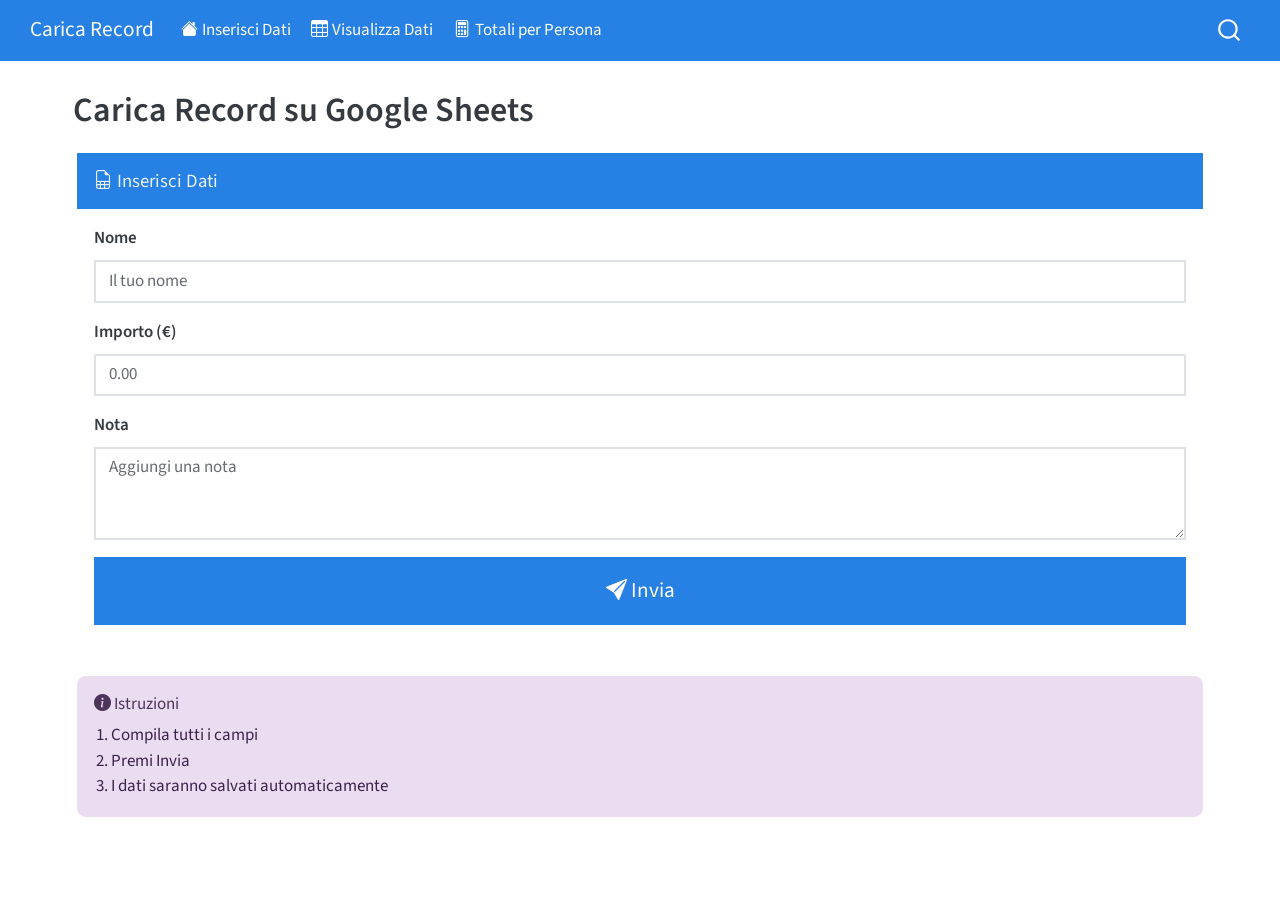
<file: docs/index.html>
<!DOCTYPE html>
<html xmlns="http://www.w3.org/1999/xhtml" lang="en" xml:lang="en"><head>

<meta charset="utf-8">
<meta name="generator" content="quarto-1.6.36">

<meta name="viewport" content="width=device-width, initial-scale=1.0, user-scalable=yes">


<title>Carica Record su Google Sheets – Carica Record</title>
<style>
code{white-space: pre-wrap;}
span.smallcaps{font-variant: small-caps;}
div.columns{display: flex; gap: min(4vw, 1.5em);}
div.column{flex: auto; overflow-x: auto;}
div.hanging-indent{margin-left: 1.5em; text-indent: -1.5em;}
ul.task-list{list-style: none;}
ul.task-list li input[type="checkbox"] {
  width: 0.8em;
  margin: 0 0.8em 0.2em -1em; /* quarto-specific, see https://github.com/quarto-dev/quarto-cli/issues/4556 */ 
  vertical-align: middle;
}
</style>


<script src="site_libs/quarto-nav/quarto-nav.js"></script>
<script src="site_libs/quarto-nav/headroom.min.js"></script>
<script src="site_libs/clipboard/clipboard.min.js"></script>
<script src="site_libs/quarto-search/autocomplete.umd.js"></script>
<script src="site_libs/quarto-search/fuse.min.js"></script>
<script src="site_libs/quarto-search/quarto-search.js"></script>
<meta name="quarto:offset" content="./">
<script src="site_libs/quarto-html/quarto.js"></script>
<script src="site_libs/quarto-html/popper.min.js"></script>
<script src="site_libs/quarto-html/tippy.umd.min.js"></script>
<script src="site_libs/quarto-html/anchor.min.js"></script>
<link href="site_libs/quarto-html/tippy.css" rel="stylesheet">
<link href="site_libs/quarto-html/quarto-syntax-highlighting-01c78b5cd655e4cd89133cf59d535862.css" rel="stylesheet" id="quarto-text-highlighting-styles">
<script src="site_libs/bootstrap/bootstrap.min.js"></script>
<link href="site_libs/bootstrap/bootstrap-icons.css" rel="stylesheet">
<link href="site_libs/bootstrap/bootstrap-1581ade94d0fa6476b1e3bc1e29c5161.min.css" rel="stylesheet" append-hash="true" id="quarto-bootstrap" data-mode="light">
<script id="quarto-search-options" type="application/json">{
  "location": "navbar",
  "copy-button": false,
  "collapse-after": 3,
  "panel-placement": "end",
  "type": "overlay",
  "limit": 50,
  "keyboard-shortcut": [
    "f",
    "/",
    "s"
  ],
  "show-item-context": false,
  "language": {
    "search-no-results-text": "No results",
    "search-matching-documents-text": "matching documents",
    "search-copy-link-title": "Copy link to search",
    "search-hide-matches-text": "Hide additional matches",
    "search-more-match-text": "more match in this document",
    "search-more-matches-text": "more matches in this document",
    "search-clear-button-title": "Clear",
    "search-text-placeholder": "",
    "search-detached-cancel-button-title": "Cancel",
    "search-submit-button-title": "Submit",
    "search-label": "Search"
  }
}</script>


</head>

<body class="nav-fixed">

<div id="quarto-search-results"></div>
  <header id="quarto-header" class="headroom fixed-top">
    <nav class="navbar navbar-expand-lg " data-bs-theme="dark">
      <div class="navbar-container container-fluid">
      <div class="navbar-brand-container mx-auto">
    <a class="navbar-brand" href="./index.html">
    <span class="navbar-title">Carica Record</span>
    </a>
  </div>
            <div id="quarto-search" class="" title="Search"></div>
          <button class="navbar-toggler" type="button" data-bs-toggle="collapse" data-bs-target="#navbarCollapse" aria-controls="navbarCollapse" role="menu" aria-expanded="false" aria-label="Toggle navigation" onclick="if (window.quartoToggleHeadroom) { window.quartoToggleHeadroom(); }">
  <span class="navbar-toggler-icon"></span>
</button>
          <div class="collapse navbar-collapse" id="navbarCollapse">
            <ul class="navbar-nav navbar-nav-scroll me-auto">
  <li class="nav-item">
    <a class="nav-link active" href="./index.html" aria-current="page"> <i class="bi bi-house-fill" role="img">
</i> 
<span class="menu-text">Inserisci Dati</span></a>
  </li>  
  <li class="nav-item">
    <a class="nav-link" href="./view.html"> <i class="bi bi-table" role="img">
</i> 
<span class="menu-text">Visualizza Dati</span></a>
  </li>  
  <li class="nav-item">
    <a class="nav-link" href="./totals.html"> <i class="bi bi-calculator" role="img">
</i> 
<span class="menu-text">Totali per Persona</span></a>
  </li>  
</ul>
          </div> <!-- /navcollapse -->
            <div class="quarto-navbar-tools">
</div>
      </div> <!-- /container-fluid -->
    </nav>
</header>
<!-- content -->
<div id="quarto-content" class="quarto-container page-columns page-rows-contents page-layout-full page-navbar">
<!-- sidebar -->
<!-- margin-sidebar -->
    
<!-- main -->
<main class="content column-page" id="quarto-document-content">

<header id="title-block-header" class="quarto-title-block default">
<div class="quarto-title">
<h1 class="title">Carica Record su Google Sheets</h1>
</div>



<div class="quarto-title-meta column-page">

    
  
    
  </div>
  


</header>


<div class="container-fluid px-1 py-1">
<div class="row justify-content-center">
<div class="col-12 col-md-8 col-lg-6">

<div class="card border-0 rounded-3 mb-3">
<div class="card-header bg-primary text-white border-0 py-3">
<h5 class="mb-0 anchored"><i class="bi bi-file-earmark-spreadsheet"></i> Inserisci Dati</h5>
</div>

<div class="card-body p-3">
<form id="recordForm">
  <div class="mb-3">
    <label for="nome" class="form-label fw-semibold">Nome</label>
    <input type="text" class="form-control border-2" id="nome" placeholder="Il tuo nome" required="">
  </div>
  
  <div class="mb-3">
    <label for="importo" class="form-label fw-semibold">Importo (€)</label>
    <input type="number" step="0.01" class="form-control border-2" id="importo" placeholder="0.00" required="">
  </div>
  
  <div class="mb-3">
    <label for="nota" class="form-label fw-semibold">Nota</label>
    <textarea class="form-control border-2" id="nota" rows="3" placeholder="Aggiungi una nota" required=""></textarea>
  </div>
  
  <div class="d-grid">
    <button type="submit" class="btn btn-primary btn-lg py-3">
      <i class="bi bi-send-fill"></i> Invia
    </button>
  </div>
</form>

<div id="message" class="mt-3"></div>
</div>
</div>

<div class="alert alert-info border-0 rounded-3" role="alert">
  <h6 class="alert-heading anchored"><i class="bi bi-info-circle-fill"></i> Istruzioni</h6>
  <ol class="mb-0 ps-3">
    <li>Compila tutti i campi</li>
    <li>Premi Invia</li>
    <li>I dati saranno salvati automaticamente</li>
  </ol>
</div>

</div>
</div>
</div>



</main> <!-- /main -->
<script id="quarto-html-after-body" type="application/javascript">
window.document.addEventListener("DOMContentLoaded", function (event) {
  const toggleBodyColorMode = (bsSheetEl) => {
    const mode = bsSheetEl.getAttribute("data-mode");
    const bodyEl = window.document.querySelector("body");
    if (mode === "dark") {
      bodyEl.classList.add("quarto-dark");
      bodyEl.classList.remove("quarto-light");
    } else {
      bodyEl.classList.add("quarto-light");
      bodyEl.classList.remove("quarto-dark");
    }
  }
  const toggleBodyColorPrimary = () => {
    const bsSheetEl = window.document.querySelector("link#quarto-bootstrap");
    if (bsSheetEl) {
      toggleBodyColorMode(bsSheetEl);
    }
  }
  toggleBodyColorPrimary();  
  const icon = "";
  const anchorJS = new window.AnchorJS();
  anchorJS.options = {
    placement: 'right',
    icon: icon
  };
  anchorJS.add('.anchored');
  const isCodeAnnotation = (el) => {
    for (const clz of el.classList) {
      if (clz.startsWith('code-annotation-')) {                     
        return true;
      }
    }
    return false;
  }
  const onCopySuccess = function(e) {
    // button target
    const button = e.trigger;
    // don't keep focus
    button.blur();
    // flash "checked"
    button.classList.add('code-copy-button-checked');
    var currentTitle = button.getAttribute("title");
    button.setAttribute("title", "Copied!");
    let tooltip;
    if (window.bootstrap) {
      button.setAttribute("data-bs-toggle", "tooltip");
      button.setAttribute("data-bs-placement", "left");
      button.setAttribute("data-bs-title", "Copied!");
      tooltip = new bootstrap.Tooltip(button, 
        { trigger: "manual", 
          customClass: "code-copy-button-tooltip",
          offset: [0, -8]});
      tooltip.show();    
    }
    setTimeout(function() {
      if (tooltip) {
        tooltip.hide();
        button.removeAttribute("data-bs-title");
        button.removeAttribute("data-bs-toggle");
        button.removeAttribute("data-bs-placement");
      }
      button.setAttribute("title", currentTitle);
      button.classList.remove('code-copy-button-checked');
    }, 1000);
    // clear code selection
    e.clearSelection();
  }
  const getTextToCopy = function(trigger) {
      const codeEl = trigger.previousElementSibling.cloneNode(true);
      for (const childEl of codeEl.children) {
        if (isCodeAnnotation(childEl)) {
          childEl.remove();
        }
      }
      return codeEl.innerText;
  }
  const clipboard = new window.ClipboardJS('.code-copy-button:not([data-in-quarto-modal])', {
    text: getTextToCopy
  });
  clipboard.on('success', onCopySuccess);
  if (window.document.getElementById('quarto-embedded-source-code-modal')) {
    const clipboardModal = new window.ClipboardJS('.code-copy-button[data-in-quarto-modal]', {
      text: getTextToCopy,
      container: window.document.getElementById('quarto-embedded-source-code-modal')
    });
    clipboardModal.on('success', onCopySuccess);
  }
    var localhostRegex = new RegExp(/^(?:http|https):\/\/localhost\:?[0-9]*\//);
    var mailtoRegex = new RegExp(/^mailto:/);
      var filterRegex = new RegExp('/' + window.location.host + '/');
    var isInternal = (href) => {
        return filterRegex.test(href) || localhostRegex.test(href) || mailtoRegex.test(href);
    }
    // Inspect non-navigation links and adorn them if external
 	var links = window.document.querySelectorAll('a[href]:not(.nav-link):not(.navbar-brand):not(.toc-action):not(.sidebar-link):not(.sidebar-item-toggle):not(.pagination-link):not(.no-external):not([aria-hidden]):not(.dropdown-item):not(.quarto-navigation-tool):not(.about-link)');
    for (var i=0; i<links.length; i++) {
      const link = links[i];
      if (!isInternal(link.href)) {
        // undo the damage that might have been done by quarto-nav.js in the case of
        // links that we want to consider external
        if (link.dataset.originalHref !== undefined) {
          link.href = link.dataset.originalHref;
        }
      }
    }
  function tippyHover(el, contentFn, onTriggerFn, onUntriggerFn) {
    const config = {
      allowHTML: true,
      maxWidth: 500,
      delay: 100,
      arrow: false,
      appendTo: function(el) {
          return el.parentElement;
      },
      interactive: true,
      interactiveBorder: 10,
      theme: 'quarto',
      placement: 'bottom-start',
    };
    if (contentFn) {
      config.content = contentFn;
    }
    if (onTriggerFn) {
      config.onTrigger = onTriggerFn;
    }
    if (onUntriggerFn) {
      config.onUntrigger = onUntriggerFn;
    }
    window.tippy(el, config); 
  }
  const noterefs = window.document.querySelectorAll('a[role="doc-noteref"]');
  for (var i=0; i<noterefs.length; i++) {
    const ref = noterefs[i];
    tippyHover(ref, function() {
      // use id or data attribute instead here
      let href = ref.getAttribute('data-footnote-href') || ref.getAttribute('href');
      try { href = new URL(href).hash; } catch {}
      const id = href.replace(/^#\/?/, "");
      const note = window.document.getElementById(id);
      if (note) {
        return note.innerHTML;
      } else {
        return "";
      }
    });
  }
  const xrefs = window.document.querySelectorAll('a.quarto-xref');
  const processXRef = (id, note) => {
    // Strip column container classes
    const stripColumnClz = (el) => {
      el.classList.remove("page-full", "page-columns");
      if (el.children) {
        for (const child of el.children) {
          stripColumnClz(child);
        }
      }
    }
    stripColumnClz(note)
    if (id === null || id.startsWith('sec-')) {
      // Special case sections, only their first couple elements
      const container = document.createElement("div");
      if (note.children && note.children.length > 2) {
        container.appendChild(note.children[0].cloneNode(true));
        for (let i = 1; i < note.children.length; i++) {
          const child = note.children[i];
          if (child.tagName === "P" && child.innerText === "") {
            continue;
          } else {
            container.appendChild(child.cloneNode(true));
            break;
          }
        }
        if (window.Quarto?.typesetMath) {
          window.Quarto.typesetMath(container);
        }
        return container.innerHTML
      } else {
        if (window.Quarto?.typesetMath) {
          window.Quarto.typesetMath(note);
        }
        return note.innerHTML;
      }
    } else {
      // Remove any anchor links if they are present
      const anchorLink = note.querySelector('a.anchorjs-link');
      if (anchorLink) {
        anchorLink.remove();
      }
      if (window.Quarto?.typesetMath) {
        window.Quarto.typesetMath(note);
      }
      if (note.classList.contains("callout")) {
        return note.outerHTML;
      } else {
        return note.innerHTML;
      }
    }
  }
  for (var i=0; i<xrefs.length; i++) {
    const xref = xrefs[i];
    tippyHover(xref, undefined, function(instance) {
      instance.disable();
      let url = xref.getAttribute('href');
      let hash = undefined; 
      if (url.startsWith('#')) {
        hash = url;
      } else {
        try { hash = new URL(url).hash; } catch {}
      }
      if (hash) {
        const id = hash.replace(/^#\/?/, "");
        const note = window.document.getElementById(id);
        if (note !== null) {
          try {
            const html = processXRef(id, note.cloneNode(true));
            instance.setContent(html);
          } finally {
            instance.enable();
            instance.show();
          }
        } else {
          // See if we can fetch this
          fetch(url.split('#')[0])
          .then(res => res.text())
          .then(html => {
            const parser = new DOMParser();
            const htmlDoc = parser.parseFromString(html, "text/html");
            const note = htmlDoc.getElementById(id);
            if (note !== null) {
              const html = processXRef(id, note);
              instance.setContent(html);
            } 
          }).finally(() => {
            instance.enable();
            instance.show();
          });
        }
      } else {
        // See if we can fetch a full url (with no hash to target)
        // This is a special case and we should probably do some content thinning / targeting
        fetch(url)
        .then(res => res.text())
        .then(html => {
          const parser = new DOMParser();
          const htmlDoc = parser.parseFromString(html, "text/html");
          const note = htmlDoc.querySelector('main.content');
          if (note !== null) {
            // This should only happen for chapter cross references
            // (since there is no id in the URL)
            // remove the first header
            if (note.children.length > 0 && note.children[0].tagName === "HEADER") {
              note.children[0].remove();
            }
            const html = processXRef(null, note);
            instance.setContent(html);
          } 
        }).finally(() => {
          instance.enable();
          instance.show();
        });
      }
    }, function(instance) {
    });
  }
      let selectedAnnoteEl;
      const selectorForAnnotation = ( cell, annotation) => {
        let cellAttr = 'data-code-cell="' + cell + '"';
        let lineAttr = 'data-code-annotation="' +  annotation + '"';
        const selector = 'span[' + cellAttr + '][' + lineAttr + ']';
        return selector;
      }
      const selectCodeLines = (annoteEl) => {
        const doc = window.document;
        const targetCell = annoteEl.getAttribute("data-target-cell");
        const targetAnnotation = annoteEl.getAttribute("data-target-annotation");
        const annoteSpan = window.document.querySelector(selectorForAnnotation(targetCell, targetAnnotation));
        const lines = annoteSpan.getAttribute("data-code-lines").split(",");
        const lineIds = lines.map((line) => {
          return targetCell + "-" + line;
        })
        let top = null;
        let height = null;
        let parent = null;
        if (lineIds.length > 0) {
            //compute the position of the single el (top and bottom and make a div)
            const el = window.document.getElementById(lineIds[0]);
            top = el.offsetTop;
            height = el.offsetHeight;
            parent = el.parentElement.parentElement;
          if (lineIds.length > 1) {
            const lastEl = window.document.getElementById(lineIds[lineIds.length - 1]);
            const bottom = lastEl.offsetTop + lastEl.offsetHeight;
            height = bottom - top;
          }
          if (top !== null && height !== null && parent !== null) {
            // cook up a div (if necessary) and position it 
            let div = window.document.getElementById("code-annotation-line-highlight");
            if (div === null) {
              div = window.document.createElement("div");
              div.setAttribute("id", "code-annotation-line-highlight");
              div.style.position = 'absolute';
              parent.appendChild(div);
            }
            div.style.top = top - 2 + "px";
            div.style.height = height + 4 + "px";
            div.style.left = 0;
            let gutterDiv = window.document.getElementById("code-annotation-line-highlight-gutter");
            if (gutterDiv === null) {
              gutterDiv = window.document.createElement("div");
              gutterDiv.setAttribute("id", "code-annotation-line-highlight-gutter");
              gutterDiv.style.position = 'absolute';
              const codeCell = window.document.getElementById(targetCell);
              const gutter = codeCell.querySelector('.code-annotation-gutter');
              gutter.appendChild(gutterDiv);
            }
            gutterDiv.style.top = top - 2 + "px";
            gutterDiv.style.height = height + 4 + "px";
          }
          selectedAnnoteEl = annoteEl;
        }
      };
      const unselectCodeLines = () => {
        const elementsIds = ["code-annotation-line-highlight", "code-annotation-line-highlight-gutter"];
        elementsIds.forEach((elId) => {
          const div = window.document.getElementById(elId);
          if (div) {
            div.remove();
          }
        });
        selectedAnnoteEl = undefined;
      };
        // Handle positioning of the toggle
    window.addEventListener(
      "resize",
      throttle(() => {
        elRect = undefined;
        if (selectedAnnoteEl) {
          selectCodeLines(selectedAnnoteEl);
        }
      }, 10)
    );
    function throttle(fn, ms) {
    let throttle = false;
    let timer;
      return (...args) => {
        if(!throttle) { // first call gets through
            fn.apply(this, args);
            throttle = true;
        } else { // all the others get throttled
            if(timer) clearTimeout(timer); // cancel #2
            timer = setTimeout(() => {
              fn.apply(this, args);
              timer = throttle = false;
            }, ms);
        }
      };
    }
      // Attach click handler to the DT
      const annoteDls = window.document.querySelectorAll('dt[data-target-cell]');
      for (const annoteDlNode of annoteDls) {
        annoteDlNode.addEventListener('click', (event) => {
          const clickedEl = event.target;
          if (clickedEl !== selectedAnnoteEl) {
            unselectCodeLines();
            const activeEl = window.document.querySelector('dt[data-target-cell].code-annotation-active');
            if (activeEl) {
              activeEl.classList.remove('code-annotation-active');
            }
            selectCodeLines(clickedEl);
            clickedEl.classList.add('code-annotation-active');
          } else {
            // Unselect the line
            unselectCodeLines();
            clickedEl.classList.remove('code-annotation-active');
          }
        });
      }
  const findCites = (el) => {
    const parentEl = el.parentElement;
    if (parentEl) {
      const cites = parentEl.dataset.cites;
      if (cites) {
        return {
          el,
          cites: cites.split(' ')
        };
      } else {
        return findCites(el.parentElement)
      }
    } else {
      return undefined;
    }
  };
  var bibliorefs = window.document.querySelectorAll('a[role="doc-biblioref"]');
  for (var i=0; i<bibliorefs.length; i++) {
    const ref = bibliorefs[i];
    const citeInfo = findCites(ref);
    if (citeInfo) {
      tippyHover(citeInfo.el, function() {
        var popup = window.document.createElement('div');
        citeInfo.cites.forEach(function(cite) {
          var citeDiv = window.document.createElement('div');
          citeDiv.classList.add('hanging-indent');
          citeDiv.classList.add('csl-entry');
          var biblioDiv = window.document.getElementById('ref-' + cite);
          if (biblioDiv) {
            citeDiv.innerHTML = biblioDiv.innerHTML;
          }
          popup.appendChild(citeDiv);
        });
        return popup.innerHTML;
      });
    }
  }
});
</script>
</div> <!-- /content -->
<script src="record-form.js"></script>




</body></html>
</file>
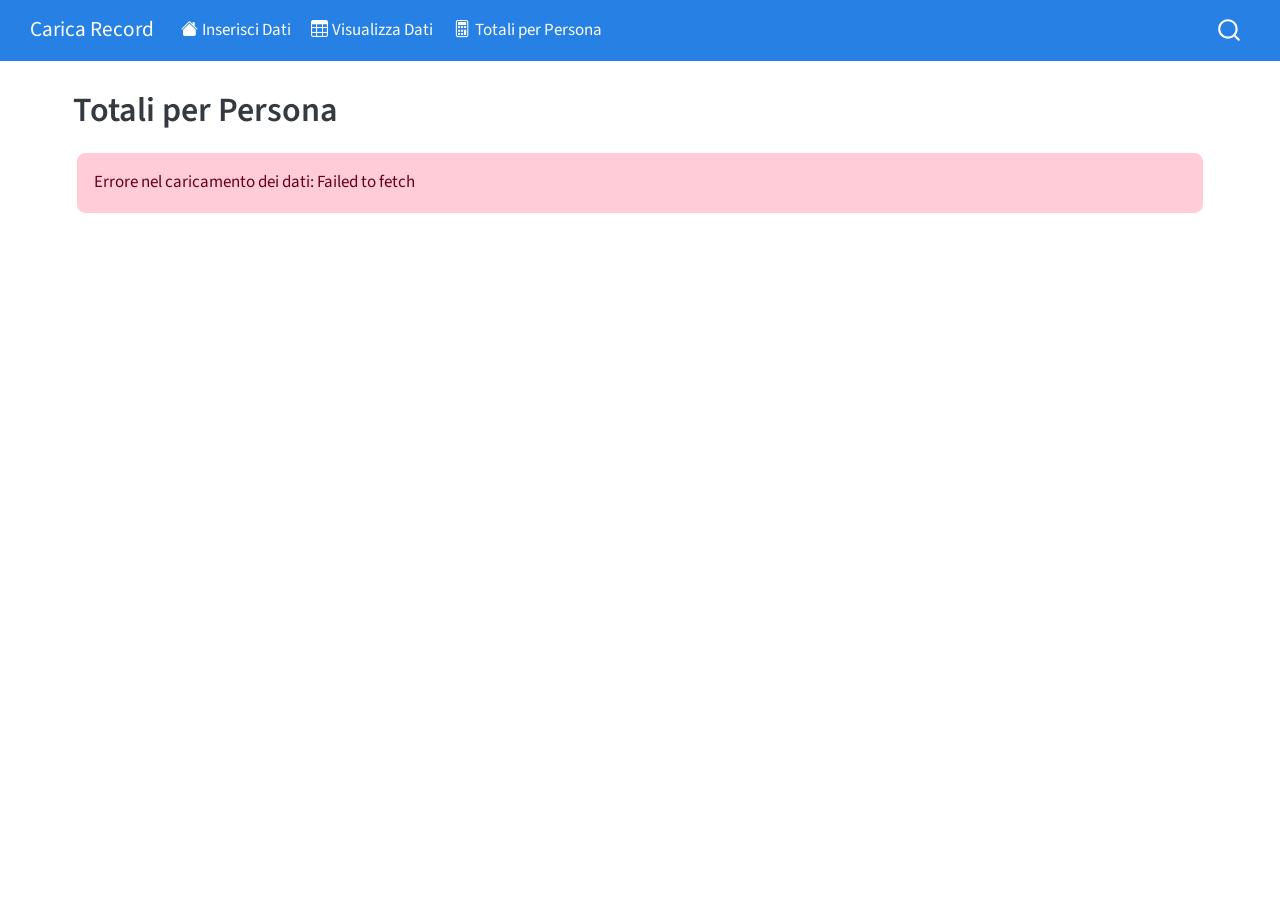
<file: docs/totals.html>
<!DOCTYPE html>
<html xmlns="http://www.w3.org/1999/xhtml" lang="en" xml:lang="en"><head>

<meta charset="utf-8">
<meta name="generator" content="quarto-1.6.36">

<meta name="viewport" content="width=device-width, initial-scale=1.0, user-scalable=yes">


<title>Totali per Persona – Carica Record</title>
<style>
code{white-space: pre-wrap;}
span.smallcaps{font-variant: small-caps;}
div.columns{display: flex; gap: min(4vw, 1.5em);}
div.column{flex: auto; overflow-x: auto;}
div.hanging-indent{margin-left: 1.5em; text-indent: -1.5em;}
ul.task-list{list-style: none;}
ul.task-list li input[type="checkbox"] {
  width: 0.8em;
  margin: 0 0.8em 0.2em -1em; /* quarto-specific, see https://github.com/quarto-dev/quarto-cli/issues/4556 */ 
  vertical-align: middle;
}
</style>


<script src="site_libs/quarto-nav/quarto-nav.js"></script>
<script src="site_libs/quarto-nav/headroom.min.js"></script>
<script src="site_libs/clipboard/clipboard.min.js"></script>
<script src="site_libs/quarto-search/autocomplete.umd.js"></script>
<script src="site_libs/quarto-search/fuse.min.js"></script>
<script src="site_libs/quarto-search/quarto-search.js"></script>
<meta name="quarto:offset" content="./">
<script src="site_libs/quarto-html/quarto.js"></script>
<script src="site_libs/quarto-html/popper.min.js"></script>
<script src="site_libs/quarto-html/tippy.umd.min.js"></script>
<script src="site_libs/quarto-html/anchor.min.js"></script>
<link href="site_libs/quarto-html/tippy.css" rel="stylesheet">
<link href="site_libs/quarto-html/quarto-syntax-highlighting-01c78b5cd655e4cd89133cf59d535862.css" rel="stylesheet" id="quarto-text-highlighting-styles">
<script src="site_libs/bootstrap/bootstrap.min.js"></script>
<link href="site_libs/bootstrap/bootstrap-icons.css" rel="stylesheet">
<link href="site_libs/bootstrap/bootstrap-1581ade94d0fa6476b1e3bc1e29c5161.min.css" rel="stylesheet" append-hash="true" id="quarto-bootstrap" data-mode="light">
<script id="quarto-search-options" type="application/json">{
  "location": "navbar",
  "copy-button": false,
  "collapse-after": 3,
  "panel-placement": "end",
  "type": "overlay",
  "limit": 50,
  "keyboard-shortcut": [
    "f",
    "/",
    "s"
  ],
  "show-item-context": false,
  "language": {
    "search-no-results-text": "No results",
    "search-matching-documents-text": "matching documents",
    "search-copy-link-title": "Copy link to search",
    "search-hide-matches-text": "Hide additional matches",
    "search-more-match-text": "more match in this document",
    "search-more-matches-text": "more matches in this document",
    "search-clear-button-title": "Clear",
    "search-text-placeholder": "",
    "search-detached-cancel-button-title": "Cancel",
    "search-submit-button-title": "Submit",
    "search-label": "Search"
  }
}</script>
<link rel="stylesheet" href="https://cdn.datatables.net/1.13.7/css/dataTables.bootstrap5.min.css">


</head>

<body class="nav-fixed">

<div id="quarto-search-results"></div>
  <header id="quarto-header" class="headroom fixed-top">
    <nav class="navbar navbar-expand-lg " data-bs-theme="dark">
      <div class="navbar-container container-fluid">
      <div class="navbar-brand-container mx-auto">
    <a class="navbar-brand" href="./index.html">
    <span class="navbar-title">Carica Record</span>
    </a>
  </div>
            <div id="quarto-search" class="" title="Search"></div>
          <button class="navbar-toggler" type="button" data-bs-toggle="collapse" data-bs-target="#navbarCollapse" aria-controls="navbarCollapse" role="menu" aria-expanded="false" aria-label="Toggle navigation" onclick="if (window.quartoToggleHeadroom) { window.quartoToggleHeadroom(); }">
  <span class="navbar-toggler-icon"></span>
</button>
          <div class="collapse navbar-collapse" id="navbarCollapse">
            <ul class="navbar-nav navbar-nav-scroll me-auto">
  <li class="nav-item">
    <a class="nav-link" href="./index.html"> <i class="bi bi-house-fill" role="img">
</i> 
<span class="menu-text">Inserisci Dati</span></a>
  </li>  
  <li class="nav-item">
    <a class="nav-link" href="./view.html"> <i class="bi bi-table" role="img">
</i> 
<span class="menu-text">Visualizza Dati</span></a>
  </li>  
  <li class="nav-item">
    <a class="nav-link active" href="./totals.html" aria-current="page"> <i class="bi bi-calculator" role="img">
</i> 
<span class="menu-text">Totali per Persona</span></a>
  </li>  
</ul>
          </div> <!-- /navcollapse -->
            <div class="quarto-navbar-tools">
</div>
      </div> <!-- /container-fluid -->
    </nav>
</header>
<!-- content -->
<div id="quarto-content" class="quarto-container page-columns page-rows-contents page-layout-full page-navbar">
<!-- sidebar -->
<!-- margin-sidebar -->
    
<!-- main -->
<main class="content column-page" id="quarto-document-content">

<header id="title-block-header" class="quarto-title-block default">
<div class="quarto-title">
<h1 class="title">Totali per Persona</h1>
</div>



<div class="quarto-title-meta column-page">

    
  
    
  </div>
  


</header>


<div class="container-fluid px-1 py-1">
<div class="row">
<div class="col-12">

<div id="loading" class="text-center py-5">
  <div class="spinner-border text-primary" role="status">
    <span class="visually-hidden">Caricamento...</span>
  </div>
  <p class="mt-3 text-muted">Caricamento...</p>
</div>

<div id="error-message" class="alert alert-danger border-0 rounded-3" style="display: none;"></div>

<div id="summary-container" style="display: none;">
  <div class="row g-3 mb-3">
    <div class="col-12 col-md-4">
      <div class="card border-0 bg-light rounded-3">
        <div class="card-body text-center py-3">
          <div class="small text-muted mb-1">Totale Generale</div>
          <h3 id="total-general" class="text-primary mb-0 anchored">€ 0</h3>
        </div>
      </div>
    </div>
    <div class="col-6 col-md-4">
      <div class="card border-0 bg-light rounded-3">
        <div class="card-body text-center py-3">
          <div class="small text-muted mb-1">Persone</div>
          <h3 id="total-people" class="text-success mb-0 anchored">0</h3>
        </div>
      </div>
    </div>
    <div class="col-6 col-md-4">
      <div class="card border-0 bg-light rounded-3">
        <div class="card-body text-center py-3">
          <div class="small text-muted mb-1">Media</div>
          <h3 id="average-person" class="text-info mb-0 anchored">€ 0</h3>
        </div>
      </div>
    </div>
  </div>

  <div class="card border-0 rounded-3 mb-3">
    <div class="card-header bg-primary text-white border-0 py-3">
      <h5 class="mb-0 anchored"><i class="bi bi-calculator"></i> Dettaglio per Persona</h5>
    </div>
    <div class="card-body p-0">
      <div class="table-responsive">
        
<table id="totalsTable" class="table table-striped table-hover mb-0 caption-top" data-quarto-postprocess="true">
<thead class="table-light">
<tr class="header">
<th class="small" data-quarto-table-cell-role="th">Nome</th>
<th class="small" data-quarto-table-cell-role="th">Totale</th>
<th class="small d-none d-md-table-cell" data-quarto-table-cell-role="th">Transazioni</th>
<th class="small d-none d-md-table-cell" data-quarto-table-cell-role="th">Media</th>
</tr>
</thead>
<tbody>
</tbody>
</table>

      </div>
    </div>
  </div>
</div>

</div>
</div>
</div>

<style>
@media (max-width: 768px) {
  #totalsTable {
    font-size: 0.875rem;
  }
  #totalsTable th,
  #totalsTable td {
    padding: 0.5rem 0.25rem;
  }
  h3 {
    font-size: 1.5rem;
  }
}
</style>



</main> <!-- /main -->
<script id="quarto-html-after-body" type="application/javascript">
window.document.addEventListener("DOMContentLoaded", function (event) {
  const toggleBodyColorMode = (bsSheetEl) => {
    const mode = bsSheetEl.getAttribute("data-mode");
    const bodyEl = window.document.querySelector("body");
    if (mode === "dark") {
      bodyEl.classList.add("quarto-dark");
      bodyEl.classList.remove("quarto-light");
    } else {
      bodyEl.classList.add("quarto-light");
      bodyEl.classList.remove("quarto-dark");
    }
  }
  const toggleBodyColorPrimary = () => {
    const bsSheetEl = window.document.querySelector("link#quarto-bootstrap");
    if (bsSheetEl) {
      toggleBodyColorMode(bsSheetEl);
    }
  }
  toggleBodyColorPrimary();  
  const icon = "";
  const anchorJS = new window.AnchorJS();
  anchorJS.options = {
    placement: 'right',
    icon: icon
  };
  anchorJS.add('.anchored');
  const isCodeAnnotation = (el) => {
    for (const clz of el.classList) {
      if (clz.startsWith('code-annotation-')) {                     
        return true;
      }
    }
    return false;
  }
  const onCopySuccess = function(e) {
    // button target
    const button = e.trigger;
    // don't keep focus
    button.blur();
    // flash "checked"
    button.classList.add('code-copy-button-checked');
    var currentTitle = button.getAttribute("title");
    button.setAttribute("title", "Copied!");
    let tooltip;
    if (window.bootstrap) {
      button.setAttribute("data-bs-toggle", "tooltip");
      button.setAttribute("data-bs-placement", "left");
      button.setAttribute("data-bs-title", "Copied!");
      tooltip = new bootstrap.Tooltip(button, 
        { trigger: "manual", 
          customClass: "code-copy-button-tooltip",
          offset: [0, -8]});
      tooltip.show();    
    }
    setTimeout(function() {
      if (tooltip) {
        tooltip.hide();
        button.removeAttribute("data-bs-title");
        button.removeAttribute("data-bs-toggle");
        button.removeAttribute("data-bs-placement");
      }
      button.setAttribute("title", currentTitle);
      button.classList.remove('code-copy-button-checked');
    }, 1000);
    // clear code selection
    e.clearSelection();
  }
  const getTextToCopy = function(trigger) {
      const codeEl = trigger.previousElementSibling.cloneNode(true);
      for (const childEl of codeEl.children) {
        if (isCodeAnnotation(childEl)) {
          childEl.remove();
        }
      }
      return codeEl.innerText;
  }
  const clipboard = new window.ClipboardJS('.code-copy-button:not([data-in-quarto-modal])', {
    text: getTextToCopy
  });
  clipboard.on('success', onCopySuccess);
  if (window.document.getElementById('quarto-embedded-source-code-modal')) {
    const clipboardModal = new window.ClipboardJS('.code-copy-button[data-in-quarto-modal]', {
      text: getTextToCopy,
      container: window.document.getElementById('quarto-embedded-source-code-modal')
    });
    clipboardModal.on('success', onCopySuccess);
  }
    var localhostRegex = new RegExp(/^(?:http|https):\/\/localhost\:?[0-9]*\//);
    var mailtoRegex = new RegExp(/^mailto:/);
      var filterRegex = new RegExp('/' + window.location.host + '/');
    var isInternal = (href) => {
        return filterRegex.test(href) || localhostRegex.test(href) || mailtoRegex.test(href);
    }
    // Inspect non-navigation links and adorn them if external
 	var links = window.document.querySelectorAll('a[href]:not(.nav-link):not(.navbar-brand):not(.toc-action):not(.sidebar-link):not(.sidebar-item-toggle):not(.pagination-link):not(.no-external):not([aria-hidden]):not(.dropdown-item):not(.quarto-navigation-tool):not(.about-link)');
    for (var i=0; i<links.length; i++) {
      const link = links[i];
      if (!isInternal(link.href)) {
        // undo the damage that might have been done by quarto-nav.js in the case of
        // links that we want to consider external
        if (link.dataset.originalHref !== undefined) {
          link.href = link.dataset.originalHref;
        }
      }
    }
  function tippyHover(el, contentFn, onTriggerFn, onUntriggerFn) {
    const config = {
      allowHTML: true,
      maxWidth: 500,
      delay: 100,
      arrow: false,
      appendTo: function(el) {
          return el.parentElement;
      },
      interactive: true,
      interactiveBorder: 10,
      theme: 'quarto',
      placement: 'bottom-start',
    };
    if (contentFn) {
      config.content = contentFn;
    }
    if (onTriggerFn) {
      config.onTrigger = onTriggerFn;
    }
    if (onUntriggerFn) {
      config.onUntrigger = onUntriggerFn;
    }
    window.tippy(el, config); 
  }
  const noterefs = window.document.querySelectorAll('a[role="doc-noteref"]');
  for (var i=0; i<noterefs.length; i++) {
    const ref = noterefs[i];
    tippyHover(ref, function() {
      // use id or data attribute instead here
      let href = ref.getAttribute('data-footnote-href') || ref.getAttribute('href');
      try { href = new URL(href).hash; } catch {}
      const id = href.replace(/^#\/?/, "");
      const note = window.document.getElementById(id);
      if (note) {
        return note.innerHTML;
      } else {
        return "";
      }
    });
  }
  const xrefs = window.document.querySelectorAll('a.quarto-xref');
  const processXRef = (id, note) => {
    // Strip column container classes
    const stripColumnClz = (el) => {
      el.classList.remove("page-full", "page-columns");
      if (el.children) {
        for (const child of el.children) {
          stripColumnClz(child);
        }
      }
    }
    stripColumnClz(note)
    if (id === null || id.startsWith('sec-')) {
      // Special case sections, only their first couple elements
      const container = document.createElement("div");
      if (note.children && note.children.length > 2) {
        container.appendChild(note.children[0].cloneNode(true));
        for (let i = 1; i < note.children.length; i++) {
          const child = note.children[i];
          if (child.tagName === "P" && child.innerText === "") {
            continue;
          } else {
            container.appendChild(child.cloneNode(true));
            break;
          }
        }
        if (window.Quarto?.typesetMath) {
          window.Quarto.typesetMath(container);
        }
        return container.innerHTML
      } else {
        if (window.Quarto?.typesetMath) {
          window.Quarto.typesetMath(note);
        }
        return note.innerHTML;
      }
    } else {
      // Remove any anchor links if they are present
      const anchorLink = note.querySelector('a.anchorjs-link');
      if (anchorLink) {
        anchorLink.remove();
      }
      if (window.Quarto?.typesetMath) {
        window.Quarto.typesetMath(note);
      }
      if (note.classList.contains("callout")) {
        return note.outerHTML;
      } else {
        return note.innerHTML;
      }
    }
  }
  for (var i=0; i<xrefs.length; i++) {
    const xref = xrefs[i];
    tippyHover(xref, undefined, function(instance) {
      instance.disable();
      let url = xref.getAttribute('href');
      let hash = undefined; 
      if (url.startsWith('#')) {
        hash = url;
      } else {
        try { hash = new URL(url).hash; } catch {}
      }
      if (hash) {
        const id = hash.replace(/^#\/?/, "");
        const note = window.document.getElementById(id);
        if (note !== null) {
          try {
            const html = processXRef(id, note.cloneNode(true));
            instance.setContent(html);
          } finally {
            instance.enable();
            instance.show();
          }
        } else {
          // See if we can fetch this
          fetch(url.split('#')[0])
          .then(res => res.text())
          .then(html => {
            const parser = new DOMParser();
            const htmlDoc = parser.parseFromString(html, "text/html");
            const note = htmlDoc.getElementById(id);
            if (note !== null) {
              const html = processXRef(id, note);
              instance.setContent(html);
            } 
          }).finally(() => {
            instance.enable();
            instance.show();
          });
        }
      } else {
        // See if we can fetch a full url (with no hash to target)
        // This is a special case and we should probably do some content thinning / targeting
        fetch(url)
        .then(res => res.text())
        .then(html => {
          const parser = new DOMParser();
          const htmlDoc = parser.parseFromString(html, "text/html");
          const note = htmlDoc.querySelector('main.content');
          if (note !== null) {
            // This should only happen for chapter cross references
            // (since there is no id in the URL)
            // remove the first header
            if (note.children.length > 0 && note.children[0].tagName === "HEADER") {
              note.children[0].remove();
            }
            const html = processXRef(null, note);
            instance.setContent(html);
          } 
        }).finally(() => {
          instance.enable();
          instance.show();
        });
      }
    }, function(instance) {
    });
  }
      let selectedAnnoteEl;
      const selectorForAnnotation = ( cell, annotation) => {
        let cellAttr = 'data-code-cell="' + cell + '"';
        let lineAttr = 'data-code-annotation="' +  annotation + '"';
        const selector = 'span[' + cellAttr + '][' + lineAttr + ']';
        return selector;
      }
      const selectCodeLines = (annoteEl) => {
        const doc = window.document;
        const targetCell = annoteEl.getAttribute("data-target-cell");
        const targetAnnotation = annoteEl.getAttribute("data-target-annotation");
        const annoteSpan = window.document.querySelector(selectorForAnnotation(targetCell, targetAnnotation));
        const lines = annoteSpan.getAttribute("data-code-lines").split(",");
        const lineIds = lines.map((line) => {
          return targetCell + "-" + line;
        })
        let top = null;
        let height = null;
        let parent = null;
        if (lineIds.length > 0) {
            //compute the position of the single el (top and bottom and make a div)
            const el = window.document.getElementById(lineIds[0]);
            top = el.offsetTop;
            height = el.offsetHeight;
            parent = el.parentElement.parentElement;
          if (lineIds.length > 1) {
            const lastEl = window.document.getElementById(lineIds[lineIds.length - 1]);
            const bottom = lastEl.offsetTop + lastEl.offsetHeight;
            height = bottom - top;
          }
          if (top !== null && height !== null && parent !== null) {
            // cook up a div (if necessary) and position it 
            let div = window.document.getElementById("code-annotation-line-highlight");
            if (div === null) {
              div = window.document.createElement("div");
              div.setAttribute("id", "code-annotation-line-highlight");
              div.style.position = 'absolute';
              parent.appendChild(div);
            }
            div.style.top = top - 2 + "px";
            div.style.height = height + 4 + "px";
            div.style.left = 0;
            let gutterDiv = window.document.getElementById("code-annotation-line-highlight-gutter");
            if (gutterDiv === null) {
              gutterDiv = window.document.createElement("div");
              gutterDiv.setAttribute("id", "code-annotation-line-highlight-gutter");
              gutterDiv.style.position = 'absolute';
              const codeCell = window.document.getElementById(targetCell);
              const gutter = codeCell.querySelector('.code-annotation-gutter');
              gutter.appendChild(gutterDiv);
            }
            gutterDiv.style.top = top - 2 + "px";
            gutterDiv.style.height = height + 4 + "px";
          }
          selectedAnnoteEl = annoteEl;
        }
      };
      const unselectCodeLines = () => {
        const elementsIds = ["code-annotation-line-highlight", "code-annotation-line-highlight-gutter"];
        elementsIds.forEach((elId) => {
          const div = window.document.getElementById(elId);
          if (div) {
            div.remove();
          }
        });
        selectedAnnoteEl = undefined;
      };
        // Handle positioning of the toggle
    window.addEventListener(
      "resize",
      throttle(() => {
        elRect = undefined;
        if (selectedAnnoteEl) {
          selectCodeLines(selectedAnnoteEl);
        }
      }, 10)
    );
    function throttle(fn, ms) {
    let throttle = false;
    let timer;
      return (...args) => {
        if(!throttle) { // first call gets through
            fn.apply(this, args);
            throttle = true;
        } else { // all the others get throttled
            if(timer) clearTimeout(timer); // cancel #2
            timer = setTimeout(() => {
              fn.apply(this, args);
              timer = throttle = false;
            }, ms);
        }
      };
    }
      // Attach click handler to the DT
      const annoteDls = window.document.querySelectorAll('dt[data-target-cell]');
      for (const annoteDlNode of annoteDls) {
        annoteDlNode.addEventListener('click', (event) => {
          const clickedEl = event.target;
          if (clickedEl !== selectedAnnoteEl) {
            unselectCodeLines();
            const activeEl = window.document.querySelector('dt[data-target-cell].code-annotation-active');
            if (activeEl) {
              activeEl.classList.remove('code-annotation-active');
            }
            selectCodeLines(clickedEl);
            clickedEl.classList.add('code-annotation-active');
          } else {
            // Unselect the line
            unselectCodeLines();
            clickedEl.classList.remove('code-annotation-active');
          }
        });
      }
  const findCites = (el) => {
    const parentEl = el.parentElement;
    if (parentEl) {
      const cites = parentEl.dataset.cites;
      if (cites) {
        return {
          el,
          cites: cites.split(' ')
        };
      } else {
        return findCites(el.parentElement)
      }
    } else {
      return undefined;
    }
  };
  var bibliorefs = window.document.querySelectorAll('a[role="doc-biblioref"]');
  for (var i=0; i<bibliorefs.length; i++) {
    const ref = bibliorefs[i];
    const citeInfo = findCites(ref);
    if (citeInfo) {
      tippyHover(citeInfo.el, function() {
        var popup = window.document.createElement('div');
        citeInfo.cites.forEach(function(cite) {
          var citeDiv = window.document.createElement('div');
          citeDiv.classList.add('hanging-indent');
          citeDiv.classList.add('csl-entry');
          var biblioDiv = window.document.getElementById('ref-' + cite);
          if (biblioDiv) {
            citeDiv.innerHTML = biblioDiv.innerHTML;
          }
          popup.appendChild(citeDiv);
        });
        return popup.innerHTML;
      });
    }
  }
});
</script>
</div> <!-- /content -->
<script src="https://code.jquery.com/jquery-3.7.1.min.js"></script>
<script src="https://cdn.datatables.net/1.13.7/js/jquery.dataTables.min.js"></script>
<script src="https://cdn.datatables.net/1.13.7/js/dataTables.bootstrap5.min.js"></script>
<script src="totals.js"></script>




</body></html>
</file>
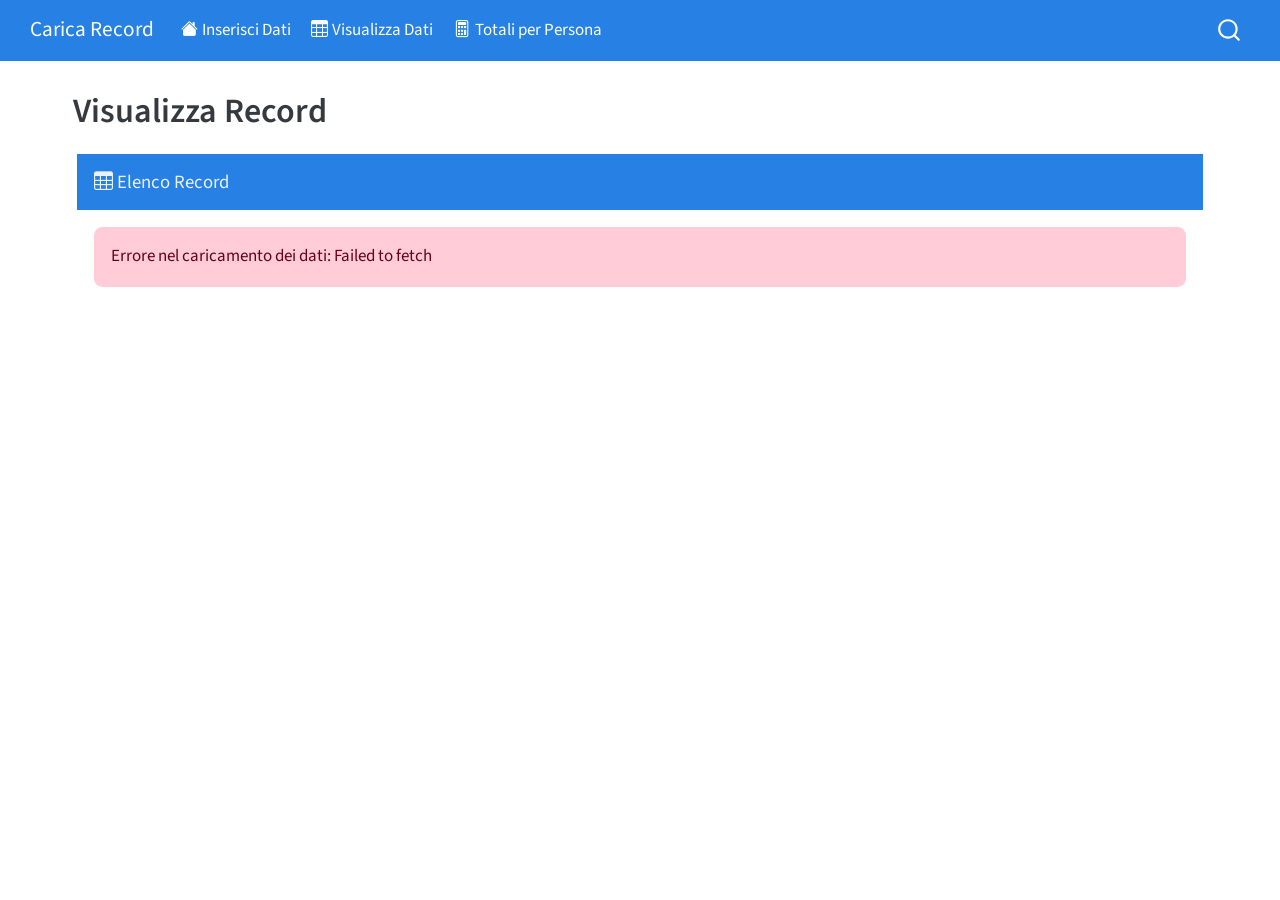
<file: docs/view.html>
<!DOCTYPE html>
<html xmlns="http://www.w3.org/1999/xhtml" lang="en" xml:lang="en"><head>

<meta charset="utf-8">
<meta name="generator" content="quarto-1.6.36">

<meta name="viewport" content="width=device-width, initial-scale=1.0, user-scalable=yes">


<title>Visualizza Record – Carica Record</title>
<style>
code{white-space: pre-wrap;}
span.smallcaps{font-variant: small-caps;}
div.columns{display: flex; gap: min(4vw, 1.5em);}
div.column{flex: auto; overflow-x: auto;}
div.hanging-indent{margin-left: 1.5em; text-indent: -1.5em;}
ul.task-list{list-style: none;}
ul.task-list li input[type="checkbox"] {
  width: 0.8em;
  margin: 0 0.8em 0.2em -1em; /* quarto-specific, see https://github.com/quarto-dev/quarto-cli/issues/4556 */ 
  vertical-align: middle;
}
</style>


<script src="site_libs/quarto-nav/quarto-nav.js"></script>
<script src="site_libs/quarto-nav/headroom.min.js"></script>
<script src="site_libs/clipboard/clipboard.min.js"></script>
<script src="site_libs/quarto-search/autocomplete.umd.js"></script>
<script src="site_libs/quarto-search/fuse.min.js"></script>
<script src="site_libs/quarto-search/quarto-search.js"></script>
<meta name="quarto:offset" content="./">
<script src="site_libs/quarto-html/quarto.js"></script>
<script src="site_libs/quarto-html/popper.min.js"></script>
<script src="site_libs/quarto-html/tippy.umd.min.js"></script>
<script src="site_libs/quarto-html/anchor.min.js"></script>
<link href="site_libs/quarto-html/tippy.css" rel="stylesheet">
<link href="site_libs/quarto-html/quarto-syntax-highlighting-01c78b5cd655e4cd89133cf59d535862.css" rel="stylesheet" id="quarto-text-highlighting-styles">
<script src="site_libs/bootstrap/bootstrap.min.js"></script>
<link href="site_libs/bootstrap/bootstrap-icons.css" rel="stylesheet">
<link href="site_libs/bootstrap/bootstrap-1581ade94d0fa6476b1e3bc1e29c5161.min.css" rel="stylesheet" append-hash="true" id="quarto-bootstrap" data-mode="light">
<script id="quarto-search-options" type="application/json">{
  "location": "navbar",
  "copy-button": false,
  "collapse-after": 3,
  "panel-placement": "end",
  "type": "overlay",
  "limit": 50,
  "keyboard-shortcut": [
    "f",
    "/",
    "s"
  ],
  "show-item-context": false,
  "language": {
    "search-no-results-text": "No results",
    "search-matching-documents-text": "matching documents",
    "search-copy-link-title": "Copy link to search",
    "search-hide-matches-text": "Hide additional matches",
    "search-more-match-text": "more match in this document",
    "search-more-matches-text": "more matches in this document",
    "search-clear-button-title": "Clear",
    "search-text-placeholder": "",
    "search-detached-cancel-button-title": "Cancel",
    "search-submit-button-title": "Submit",
    "search-label": "Search"
  }
}</script>
<link rel="stylesheet" href="https://cdn.datatables.net/1.13.7/css/dataTables.bootstrap5.min.css">


</head>

<body class="nav-fixed">

<div id="quarto-search-results"></div>
  <header id="quarto-header" class="headroom fixed-top">
    <nav class="navbar navbar-expand-lg " data-bs-theme="dark">
      <div class="navbar-container container-fluid">
      <div class="navbar-brand-container mx-auto">
    <a class="navbar-brand" href="./index.html">
    <span class="navbar-title">Carica Record</span>
    </a>
  </div>
            <div id="quarto-search" class="" title="Search"></div>
          <button class="navbar-toggler" type="button" data-bs-toggle="collapse" data-bs-target="#navbarCollapse" aria-controls="navbarCollapse" role="menu" aria-expanded="false" aria-label="Toggle navigation" onclick="if (window.quartoToggleHeadroom) { window.quartoToggleHeadroom(); }">
  <span class="navbar-toggler-icon"></span>
</button>
          <div class="collapse navbar-collapse" id="navbarCollapse">
            <ul class="navbar-nav navbar-nav-scroll me-auto">
  <li class="nav-item">
    <a class="nav-link" href="./index.html"> <i class="bi bi-house-fill" role="img">
</i> 
<span class="menu-text">Inserisci Dati</span></a>
  </li>  
  <li class="nav-item">
    <a class="nav-link active" href="./view.html" aria-current="page"> <i class="bi bi-table" role="img">
</i> 
<span class="menu-text">Visualizza Dati</span></a>
  </li>  
  <li class="nav-item">
    <a class="nav-link" href="./totals.html"> <i class="bi bi-calculator" role="img">
</i> 
<span class="menu-text">Totali per Persona</span></a>
  </li>  
</ul>
          </div> <!-- /navcollapse -->
            <div class="quarto-navbar-tools">
</div>
      </div> <!-- /container-fluid -->
    </nav>
</header>
<!-- content -->
<div id="quarto-content" class="quarto-container page-columns page-rows-contents page-layout-full page-navbar">
<!-- sidebar -->
<!-- margin-sidebar -->
    
<!-- main -->
<main class="content column-page" id="quarto-document-content">

<header id="title-block-header" class="quarto-title-block default">
<div class="quarto-title">
<h1 class="title">Visualizza Record</h1>
</div>



<div class="quarto-title-meta column-page">

    
  
    
  </div>
  


</header>


<div class="container-fluid px-1 py-1">
<div class="row">
<div class="col-12">

<div class="card border-0 rounded-3">
<div class="card-header bg-primary text-white border-0 py-3">
<h5 class="mb-0 anchored"><i class="bi bi-table"></i> Elenco Record</h5>
</div>

<div class="card-body p-0">
<div id="loading" class="text-center py-5">
  <div class="spinner-border text-primary" role="status">
    <span class="visually-hidden">Caricamento...</span>
  </div>
  <p class="mt-3 text-muted">Caricamento...</p>
</div>

<div id="error-message" class="alert alert-danger m-3 border-0 rounded-3" style="display: none;"></div>

<div id="table-container" class="table-responsive" style="display: none;">
  
<table id="recordTable" class="table table-striped table-hover mb-0 caption-top" data-quarto-postprocess="true">
<thead class="table-light">
<tr class="header">
<th class="small" data-quarto-table-cell-role="th">Data/Ora</th>
<th class="small" data-quarto-table-cell-role="th">Nome</th>
<th class="small" data-quarto-table-cell-role="th">Importo</th>
<th class="small" data-quarto-table-cell-role="th">Nota</th>
</tr>
</thead>
<tbody>
</tbody>
</table>

</div>
</div>
</div>

</div>
</div>
</div>

<style>
@media (max-width: 768px) {
  #recordTable {
    font-size: 0.875rem;
  }
  #recordTable th,
  #recordTable td {
    padding: 0.5rem 0.25rem;
  }
}
</style>



</main> <!-- /main -->
<script id="quarto-html-after-body" type="application/javascript">
window.document.addEventListener("DOMContentLoaded", function (event) {
  const toggleBodyColorMode = (bsSheetEl) => {
    const mode = bsSheetEl.getAttribute("data-mode");
    const bodyEl = window.document.querySelector("body");
    if (mode === "dark") {
      bodyEl.classList.add("quarto-dark");
      bodyEl.classList.remove("quarto-light");
    } else {
      bodyEl.classList.add("quarto-light");
      bodyEl.classList.remove("quarto-dark");
    }
  }
  const toggleBodyColorPrimary = () => {
    const bsSheetEl = window.document.querySelector("link#quarto-bootstrap");
    if (bsSheetEl) {
      toggleBodyColorMode(bsSheetEl);
    }
  }
  toggleBodyColorPrimary();  
  const icon = "";
  const anchorJS = new window.AnchorJS();
  anchorJS.options = {
    placement: 'right',
    icon: icon
  };
  anchorJS.add('.anchored');
  const isCodeAnnotation = (el) => {
    for (const clz of el.classList) {
      if (clz.startsWith('code-annotation-')) {                     
        return true;
      }
    }
    return false;
  }
  const onCopySuccess = function(e) {
    // button target
    const button = e.trigger;
    // don't keep focus
    button.blur();
    // flash "checked"
    button.classList.add('code-copy-button-checked');
    var currentTitle = button.getAttribute("title");
    button.setAttribute("title", "Copied!");
    let tooltip;
    if (window.bootstrap) {
      button.setAttribute("data-bs-toggle", "tooltip");
      button.setAttribute("data-bs-placement", "left");
      button.setAttribute("data-bs-title", "Copied!");
      tooltip = new bootstrap.Tooltip(button, 
        { trigger: "manual", 
          customClass: "code-copy-button-tooltip",
          offset: [0, -8]});
      tooltip.show();    
    }
    setTimeout(function() {
      if (tooltip) {
        tooltip.hide();
        button.removeAttribute("data-bs-title");
        button.removeAttribute("data-bs-toggle");
        button.removeAttribute("data-bs-placement");
      }
      button.setAttribute("title", currentTitle);
      button.classList.remove('code-copy-button-checked');
    }, 1000);
    // clear code selection
    e.clearSelection();
  }
  const getTextToCopy = function(trigger) {
      const codeEl = trigger.previousElementSibling.cloneNode(true);
      for (const childEl of codeEl.children) {
        if (isCodeAnnotation(childEl)) {
          childEl.remove();
        }
      }
      return codeEl.innerText;
  }
  const clipboard = new window.ClipboardJS('.code-copy-button:not([data-in-quarto-modal])', {
    text: getTextToCopy
  });
  clipboard.on('success', onCopySuccess);
  if (window.document.getElementById('quarto-embedded-source-code-modal')) {
    const clipboardModal = new window.ClipboardJS('.code-copy-button[data-in-quarto-modal]', {
      text: getTextToCopy,
      container: window.document.getElementById('quarto-embedded-source-code-modal')
    });
    clipboardModal.on('success', onCopySuccess);
  }
    var localhostRegex = new RegExp(/^(?:http|https):\/\/localhost\:?[0-9]*\//);
    var mailtoRegex = new RegExp(/^mailto:/);
      var filterRegex = new RegExp('/' + window.location.host + '/');
    var isInternal = (href) => {
        return filterRegex.test(href) || localhostRegex.test(href) || mailtoRegex.test(href);
    }
    // Inspect non-navigation links and adorn them if external
 	var links = window.document.querySelectorAll('a[href]:not(.nav-link):not(.navbar-brand):not(.toc-action):not(.sidebar-link):not(.sidebar-item-toggle):not(.pagination-link):not(.no-external):not([aria-hidden]):not(.dropdown-item):not(.quarto-navigation-tool):not(.about-link)');
    for (var i=0; i<links.length; i++) {
      const link = links[i];
      if (!isInternal(link.href)) {
        // undo the damage that might have been done by quarto-nav.js in the case of
        // links that we want to consider external
        if (link.dataset.originalHref !== undefined) {
          link.href = link.dataset.originalHref;
        }
      }
    }
  function tippyHover(el, contentFn, onTriggerFn, onUntriggerFn) {
    const config = {
      allowHTML: true,
      maxWidth: 500,
      delay: 100,
      arrow: false,
      appendTo: function(el) {
          return el.parentElement;
      },
      interactive: true,
      interactiveBorder: 10,
      theme: 'quarto',
      placement: 'bottom-start',
    };
    if (contentFn) {
      config.content = contentFn;
    }
    if (onTriggerFn) {
      config.onTrigger = onTriggerFn;
    }
    if (onUntriggerFn) {
      config.onUntrigger = onUntriggerFn;
    }
    window.tippy(el, config); 
  }
  const noterefs = window.document.querySelectorAll('a[role="doc-noteref"]');
  for (var i=0; i<noterefs.length; i++) {
    const ref = noterefs[i];
    tippyHover(ref, function() {
      // use id or data attribute instead here
      let href = ref.getAttribute('data-footnote-href') || ref.getAttribute('href');
      try { href = new URL(href).hash; } catch {}
      const id = href.replace(/^#\/?/, "");
      const note = window.document.getElementById(id);
      if (note) {
        return note.innerHTML;
      } else {
        return "";
      }
    });
  }
  const xrefs = window.document.querySelectorAll('a.quarto-xref');
  const processXRef = (id, note) => {
    // Strip column container classes
    const stripColumnClz = (el) => {
      el.classList.remove("page-full", "page-columns");
      if (el.children) {
        for (const child of el.children) {
          stripColumnClz(child);
        }
      }
    }
    stripColumnClz(note)
    if (id === null || id.startsWith('sec-')) {
      // Special case sections, only their first couple elements
      const container = document.createElement("div");
      if (note.children && note.children.length > 2) {
        container.appendChild(note.children[0].cloneNode(true));
        for (let i = 1; i < note.children.length; i++) {
          const child = note.children[i];
          if (child.tagName === "P" && child.innerText === "") {
            continue;
          } else {
            container.appendChild(child.cloneNode(true));
            break;
          }
        }
        if (window.Quarto?.typesetMath) {
          window.Quarto.typesetMath(container);
        }
        return container.innerHTML
      } else {
        if (window.Quarto?.typesetMath) {
          window.Quarto.typesetMath(note);
        }
        return note.innerHTML;
      }
    } else {
      // Remove any anchor links if they are present
      const anchorLink = note.querySelector('a.anchorjs-link');
      if (anchorLink) {
        anchorLink.remove();
      }
      if (window.Quarto?.typesetMath) {
        window.Quarto.typesetMath(note);
      }
      if (note.classList.contains("callout")) {
        return note.outerHTML;
      } else {
        return note.innerHTML;
      }
    }
  }
  for (var i=0; i<xrefs.length; i++) {
    const xref = xrefs[i];
    tippyHover(xref, undefined, function(instance) {
      instance.disable();
      let url = xref.getAttribute('href');
      let hash = undefined; 
      if (url.startsWith('#')) {
        hash = url;
      } else {
        try { hash = new URL(url).hash; } catch {}
      }
      if (hash) {
        const id = hash.replace(/^#\/?/, "");
        const note = window.document.getElementById(id);
        if (note !== null) {
          try {
            const html = processXRef(id, note.cloneNode(true));
            instance.setContent(html);
          } finally {
            instance.enable();
            instance.show();
          }
        } else {
          // See if we can fetch this
          fetch(url.split('#')[0])
          .then(res => res.text())
          .then(html => {
            const parser = new DOMParser();
            const htmlDoc = parser.parseFromString(html, "text/html");
            const note = htmlDoc.getElementById(id);
            if (note !== null) {
              const html = processXRef(id, note);
              instance.setContent(html);
            } 
          }).finally(() => {
            instance.enable();
            instance.show();
          });
        }
      } else {
        // See if we can fetch a full url (with no hash to target)
        // This is a special case and we should probably do some content thinning / targeting
        fetch(url)
        .then(res => res.text())
        .then(html => {
          const parser = new DOMParser();
          const htmlDoc = parser.parseFromString(html, "text/html");
          const note = htmlDoc.querySelector('main.content');
          if (note !== null) {
            // This should only happen for chapter cross references
            // (since there is no id in the URL)
            // remove the first header
            if (note.children.length > 0 && note.children[0].tagName === "HEADER") {
              note.children[0].remove();
            }
            const html = processXRef(null, note);
            instance.setContent(html);
          } 
        }).finally(() => {
          instance.enable();
          instance.show();
        });
      }
    }, function(instance) {
    });
  }
      let selectedAnnoteEl;
      const selectorForAnnotation = ( cell, annotation) => {
        let cellAttr = 'data-code-cell="' + cell + '"';
        let lineAttr = 'data-code-annotation="' +  annotation + '"';
        const selector = 'span[' + cellAttr + '][' + lineAttr + ']';
        return selector;
      }
      const selectCodeLines = (annoteEl) => {
        const doc = window.document;
        const targetCell = annoteEl.getAttribute("data-target-cell");
        const targetAnnotation = annoteEl.getAttribute("data-target-annotation");
        const annoteSpan = window.document.querySelector(selectorForAnnotation(targetCell, targetAnnotation));
        const lines = annoteSpan.getAttribute("data-code-lines").split(",");
        const lineIds = lines.map((line) => {
          return targetCell + "-" + line;
        })
        let top = null;
        let height = null;
        let parent = null;
        if (lineIds.length > 0) {
            //compute the position of the single el (top and bottom and make a div)
            const el = window.document.getElementById(lineIds[0]);
            top = el.offsetTop;
            height = el.offsetHeight;
            parent = el.parentElement.parentElement;
          if (lineIds.length > 1) {
            const lastEl = window.document.getElementById(lineIds[lineIds.length - 1]);
            const bottom = lastEl.offsetTop + lastEl.offsetHeight;
            height = bottom - top;
          }
          if (top !== null && height !== null && parent !== null) {
            // cook up a div (if necessary) and position it 
            let div = window.document.getElementById("code-annotation-line-highlight");
            if (div === null) {
              div = window.document.createElement("div");
              div.setAttribute("id", "code-annotation-line-highlight");
              div.style.position = 'absolute';
              parent.appendChild(div);
            }
            div.style.top = top - 2 + "px";
            div.style.height = height + 4 + "px";
            div.style.left = 0;
            let gutterDiv = window.document.getElementById("code-annotation-line-highlight-gutter");
            if (gutterDiv === null) {
              gutterDiv = window.document.createElement("div");
              gutterDiv.setAttribute("id", "code-annotation-line-highlight-gutter");
              gutterDiv.style.position = 'absolute';
              const codeCell = window.document.getElementById(targetCell);
              const gutter = codeCell.querySelector('.code-annotation-gutter');
              gutter.appendChild(gutterDiv);
            }
            gutterDiv.style.top = top - 2 + "px";
            gutterDiv.style.height = height + 4 + "px";
          }
          selectedAnnoteEl = annoteEl;
        }
      };
      const unselectCodeLines = () => {
        const elementsIds = ["code-annotation-line-highlight", "code-annotation-line-highlight-gutter"];
        elementsIds.forEach((elId) => {
          const div = window.document.getElementById(elId);
          if (div) {
            div.remove();
          }
        });
        selectedAnnoteEl = undefined;
      };
        // Handle positioning of the toggle
    window.addEventListener(
      "resize",
      throttle(() => {
        elRect = undefined;
        if (selectedAnnoteEl) {
          selectCodeLines(selectedAnnoteEl);
        }
      }, 10)
    );
    function throttle(fn, ms) {
    let throttle = false;
    let timer;
      return (...args) => {
        if(!throttle) { // first call gets through
            fn.apply(this, args);
            throttle = true;
        } else { // all the others get throttled
            if(timer) clearTimeout(timer); // cancel #2
            timer = setTimeout(() => {
              fn.apply(this, args);
              timer = throttle = false;
            }, ms);
        }
      };
    }
      // Attach click handler to the DT
      const annoteDls = window.document.querySelectorAll('dt[data-target-cell]');
      for (const annoteDlNode of annoteDls) {
        annoteDlNode.addEventListener('click', (event) => {
          const clickedEl = event.target;
          if (clickedEl !== selectedAnnoteEl) {
            unselectCodeLines();
            const activeEl = window.document.querySelector('dt[data-target-cell].code-annotation-active');
            if (activeEl) {
              activeEl.classList.remove('code-annotation-active');
            }
            selectCodeLines(clickedEl);
            clickedEl.classList.add('code-annotation-active');
          } else {
            // Unselect the line
            unselectCodeLines();
            clickedEl.classList.remove('code-annotation-active');
          }
        });
      }
  const findCites = (el) => {
    const parentEl = el.parentElement;
    if (parentEl) {
      const cites = parentEl.dataset.cites;
      if (cites) {
        return {
          el,
          cites: cites.split(' ')
        };
      } else {
        return findCites(el.parentElement)
      }
    } else {
      return undefined;
    }
  };
  var bibliorefs = window.document.querySelectorAll('a[role="doc-biblioref"]');
  for (var i=0; i<bibliorefs.length; i++) {
    const ref = bibliorefs[i];
    const citeInfo = findCites(ref);
    if (citeInfo) {
      tippyHover(citeInfo.el, function() {
        var popup = window.document.createElement('div');
        citeInfo.cites.forEach(function(cite) {
          var citeDiv = window.document.createElement('div');
          citeDiv.classList.add('hanging-indent');
          citeDiv.classList.add('csl-entry');
          var biblioDiv = window.document.getElementById('ref-' + cite);
          if (biblioDiv) {
            citeDiv.innerHTML = biblioDiv.innerHTML;
          }
          popup.appendChild(citeDiv);
        });
        return popup.innerHTML;
      });
    }
  }
});
</script>
</div> <!-- /content -->
<script src="https://code.jquery.com/jquery-3.7.1.min.js"></script>
<script src="https://cdn.datatables.net/1.13.7/js/jquery.dataTables.min.js"></script>
<script src="https://cdn.datatables.net/1.13.7/js/dataTables.bootstrap5.min.js"></script>
<script src="view-data.js"></script>




</body></html>
</file>
<file: docs/site_libs/quarto-html/tippy.css>
.tippy-box[data-animation=fade][data-state=hidden]{opacity:0}[data-tippy-root]{max-width:calc(100vw - 10px)}.tippy-box{position:relative;background-color:#333;color:#fff;border-radius:4px;font-size:14px;line-height:1.4;white-space:normal;outline:0;transition-property:transform,visibility,opacity}.tippy-box[data-placement^=top]>.tippy-arrow{bottom:0}.tippy-box[data-placement^=top]>.tippy-arrow:before{bottom:-7px;left:0;border-width:8px 8px 0;border-top-color:initial;transform-origin:center top}.tippy-box[data-placement^=bottom]>.tippy-arrow{top:0}.tippy-box[data-placement^=bottom]>.tippy-arrow:before{top:-7px;left:0;border-width:0 8px 8px;border-bottom-color:initial;transform-origin:center bottom}.tippy-box[data-placement^=left]>.tippy-arrow{right:0}.tippy-box[data-placement^=left]>.tippy-arrow:before{border-width:8px 0 8px 8px;border-left-color:initial;right:-7px;transform-origin:center left}.tippy-box[data-placement^=right]>.tippy-arrow{left:0}.tippy-box[data-placement^=right]>.tippy-arrow:before{left:-7px;border-width:8px 8px 8px 0;border-right-color:initial;transform-origin:center right}.tippy-box[data-inertia][data-state=visible]{transition-timing-function:cubic-bezier(.54,1.5,.38,1.11)}.tippy-arrow{width:16px;height:16px;color:#333}.tippy-arrow:before{content:"";position:absolute;border-color:transparent;border-style:solid}.tippy-content{position:relative;padding:5px 9px;z-index:1}
</file>
<file: docs/site_libs/quarto-html/quarto-syntax-highlighting-01c78b5cd655e4cd89133cf59d535862.css>
/* quarto syntax highlight colors */
:root {
  --quarto-hl-ot-color: #003B4F;
  --quarto-hl-at-color: #657422;
  --quarto-hl-ss-color: #20794D;
  --quarto-hl-an-color: #5E5E5E;
  --quarto-hl-fu-color: #4758AB;
  --quarto-hl-st-color: #20794D;
  --quarto-hl-cf-color: #003B4F;
  --quarto-hl-op-color: #5E5E5E;
  --quarto-hl-er-color: #AD0000;
  --quarto-hl-bn-color: #AD0000;
  --quarto-hl-al-color: #AD0000;
  --quarto-hl-va-color: #111111;
  --quarto-hl-bu-color: inherit;
  --quarto-hl-ex-color: inherit;
  --quarto-hl-pp-color: #AD0000;
  --quarto-hl-in-color: #5E5E5E;
  --quarto-hl-vs-color: #20794D;
  --quarto-hl-wa-color: #5E5E5E;
  --quarto-hl-do-color: #5E5E5E;
  --quarto-hl-im-color: #00769E;
  --quarto-hl-ch-color: #20794D;
  --quarto-hl-dt-color: #AD0000;
  --quarto-hl-fl-color: #AD0000;
  --quarto-hl-co-color: #5E5E5E;
  --quarto-hl-cv-color: #5E5E5E;
  --quarto-hl-cn-color: #8f5902;
  --quarto-hl-sc-color: #5E5E5E;
  --quarto-hl-dv-color: #AD0000;
  --quarto-hl-kw-color: #003B4F;
}

/* other quarto variables */
:root {
  --quarto-font-monospace: SFMono-Regular, Menlo, Monaco, Consolas, "Liberation Mono", "Courier New", monospace;
}

pre > code.sourceCode > span {
  color: #003B4F;
}

code span {
  color: #003B4F;
}

code.sourceCode > span {
  color: #003B4F;
}

div.sourceCode,
div.sourceCode pre.sourceCode {
  color: #003B4F;
}

code span.ot {
  color: #003B4F;
  font-style: inherit;
}

code span.at {
  color: #657422;
  font-style: inherit;
}

code span.ss {
  color: #20794D;
  font-style: inherit;
}

code span.an {
  color: #5E5E5E;
  font-style: inherit;
}

code span.fu {
  color: #4758AB;
  font-style: inherit;
}

code span.st {
  color: #20794D;
  font-style: inherit;
}

code span.cf {
  color: #003B4F;
  font-weight: bold;
  font-style: inherit;
}

code span.op {
  color: #5E5E5E;
  font-style: inherit;
}

code span.er {
  color: #AD0000;
  font-style: inherit;
}

code span.bn {
  color: #AD0000;
  font-style: inherit;
}

code span.al {
  color: #AD0000;
  font-style: inherit;
}

code span.va {
  color: #111111;
  font-style: inherit;
}

code span.bu {
  font-style: inherit;
}

code span.ex {
  font-style: inherit;
}

code span.pp {
  color: #AD0000;
  font-style: inherit;
}

code span.in {
  color: #5E5E5E;
  font-style: inherit;
}

code span.vs {
  color: #20794D;
  font-style: inherit;
}

code span.wa {
  color: #5E5E5E;
  font-style: italic;
}

code span.do {
  color: #5E5E5E;
  font-style: italic;
}

code span.im {
  color: #00769E;
  font-style: inherit;
}

code span.ch {
  color: #20794D;
  font-style: inherit;
}

code span.dt {
  color: #AD0000;
  font-style: inherit;
}

code span.fl {
  color: #AD0000;
  font-style: inherit;
}

code span.co {
  color: #5E5E5E;
  font-style: inherit;
}

code span.cv {
  color: #5E5E5E;
  font-style: italic;
}

code span.cn {
  color: #8f5902;
  font-style: inherit;
}

code span.sc {
  color: #5E5E5E;
  font-style: inherit;
}

code span.dv {
  color: #AD0000;
  font-style: inherit;
}

code span.kw {
  color: #003B4F;
  font-weight: bold;
  font-style: inherit;
}

.prevent-inlining {
  content: "</";
}

/*# sourceMappingURL=b864b4b3bfc832830bc29b9fb759e26b.css.map */
</file>
